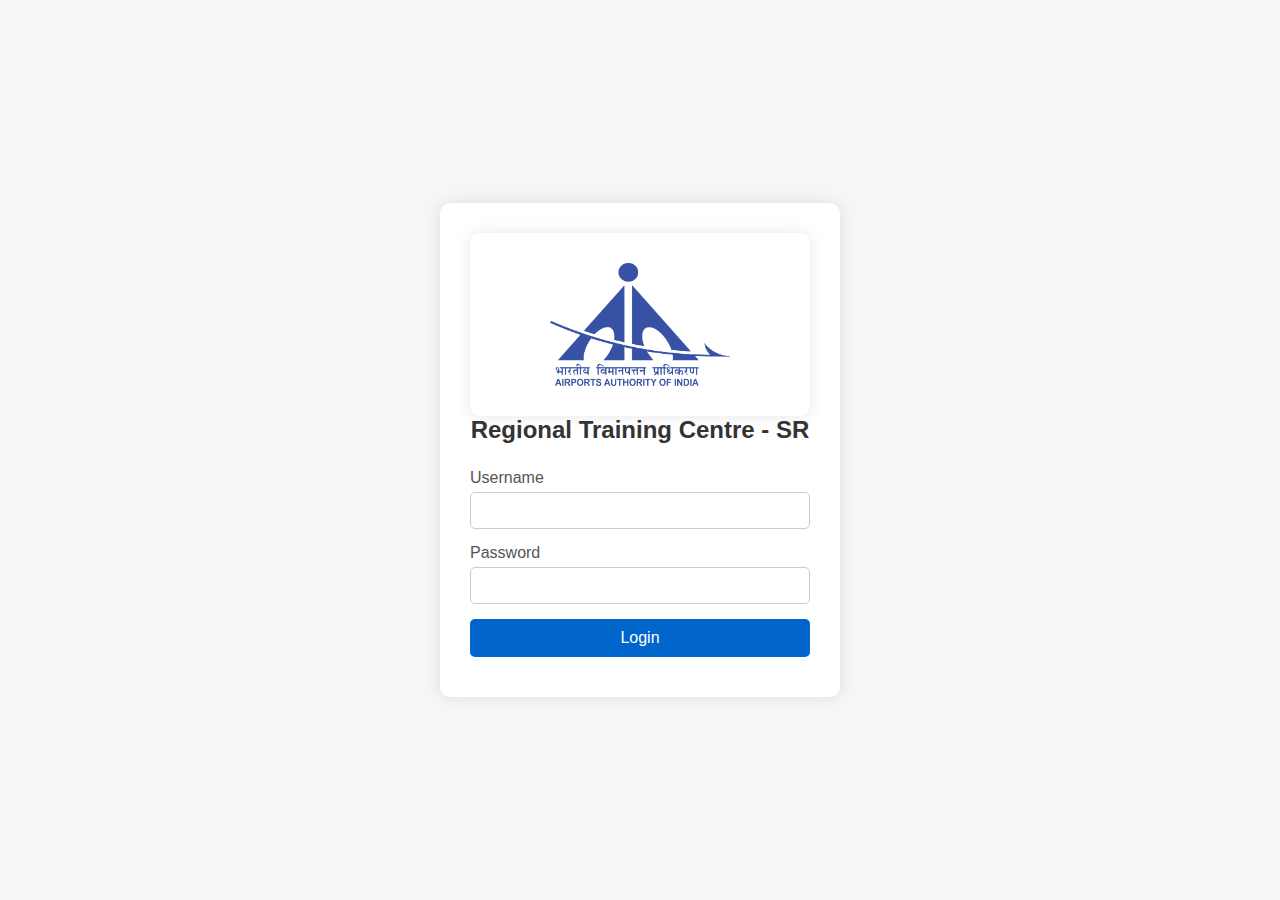
<file: index.html>
<!DOCTYPE html>
<html lang="en">    
<head>
  <meta charset="UTF-8">
  <meta name="viewport" content="width=device-width, initial-scale=1">
  <title>RTC Login</title>
  <link rel="stylesheet" href="styles.css">
</head>
<body>
  <div class="login-container">
  <div class="login-container">
  <img src="images/aai.png" alt="RTC Logo" class="logo">
  <!-- login form remains unchanged -->
</div>

    <h2>Regional Training Centre - SR</h2>
    <form class="login-form" onsubmit="return validateLogin()">
      <label for="username">Username</label>
      <input type="text" id="username" required>

      <label for="password">Password</label>
      <input type="password" id="password" required>

      <button type="submit">Login</button>
    </form>
    <p id="error-msg" style="color:red; margin-top:10px;"></p>
  </div>

  <script src="script.js"></script>
</body>
</html>
</file>
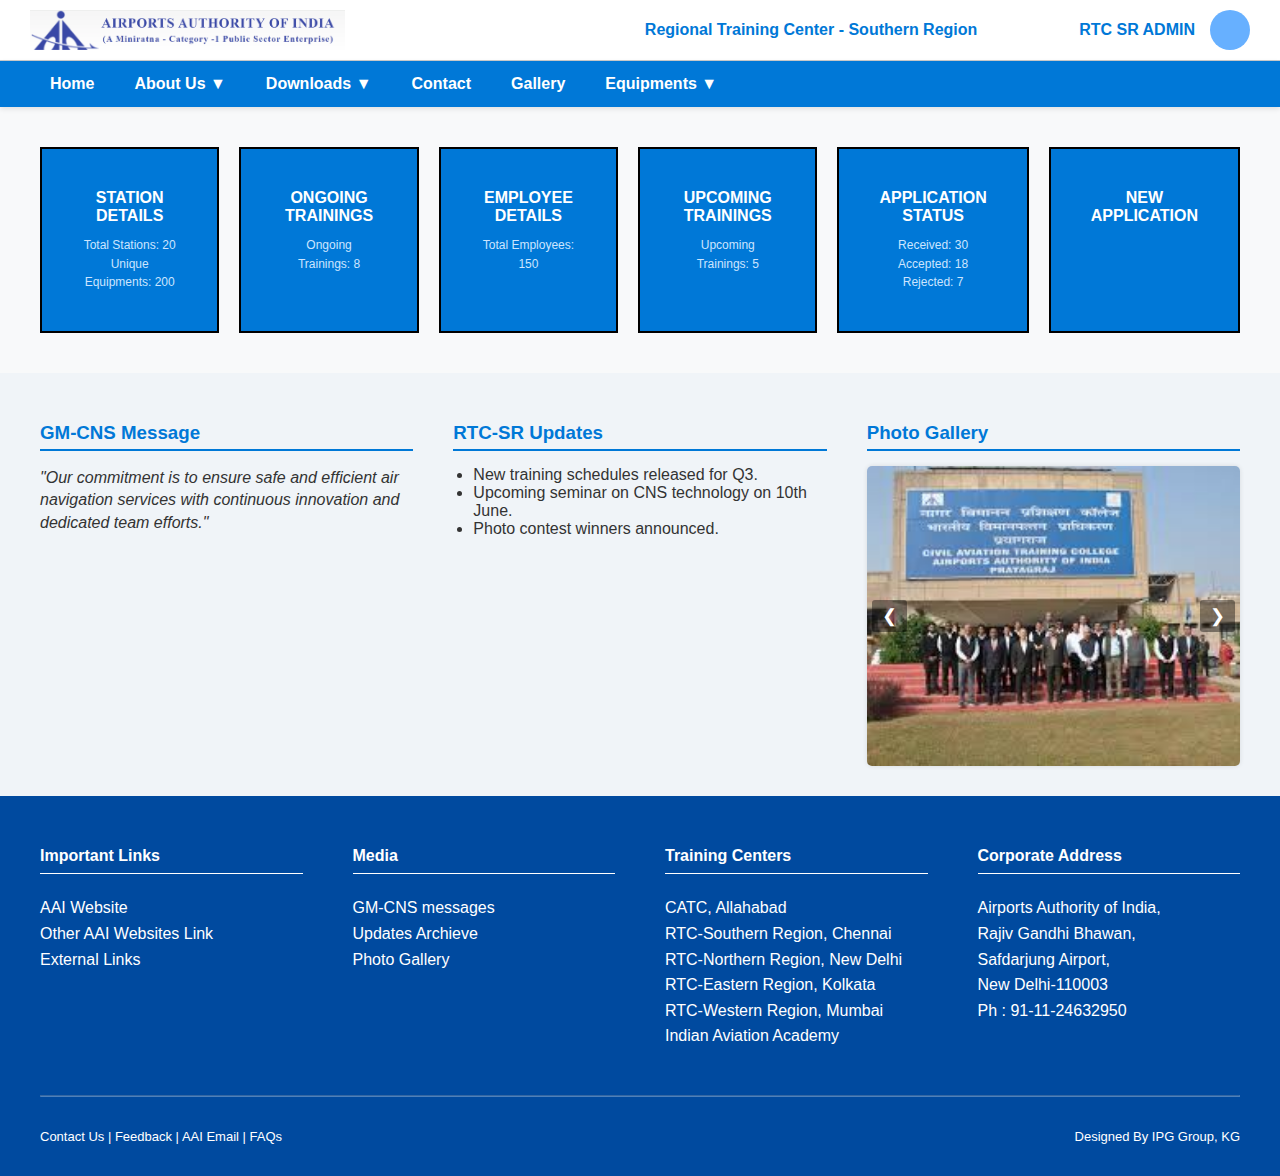
<file: home.html>
<!DOCTYPE html>
<html lang="en">
<head>
  <meta charset="UTF-8" />
  <meta name="viewport" content="width=device-width, initial-scale=1.0"/>
  <title>Training Dashboard</title>
  <style>
    body {
      margin: 0;
      font-family: Arial, sans-serif;
      background-color: #f8f9fa;
    }

    .topbar {
    display: flex;
    justify-content: space-between;
    align-items: center;
    background-color: rgb(255, 255, 255);
    color: #0078D7;
    padding: 10px 30px;
    white-space: nowrap; /* prevent wrapping */
    box-shadow: 0 2px 5px rgba(0,0,0,0.1);
    border-bottom: 1px solid #ccc;
    }

    .topbar-left {
    display: flex;
    align-items: center;
    gap: 300px; /* space between image and role text */
    }

    .topbar-logo {
    height: 40px; /* fit height */
    width: auto;
    object-fit: contain;
    }

    .user-info {
      display: flex;
      align-items:center;
      font-weight: bold;
    }

    .user-icon {
      width: 40px;
      height: 40px;
      border-radius: 50%;
      background-color: rgb(103, 176, 255);
      margin-left: 15px;
    }

    .dashboard {
        display: grid;
        grid-template-columns: repeat(6, 1fr); /* 6 columns in a single row */
        gap: 20px;
        padding: 40px;
        }

    .card {
      background-color: #0078D7;
      color: white;
      border: 2px solid #000;
      text-align: center;
      padding: 40px;
      font-weight: bold;
      transition: transform 0.2s;
    }

    .card:hover {
      transform: scale(1.05);
      cursor: pointer;
      background-color: #005fa3;
    }

    .summary {
        margin-top: 10px;
        font-size: 0.9rem;
        color: #cce5ff;
        font-weight: normal;
        line-height: 1.3;
        }
        .main-nav {
  background-color: #0078D7;
  padding: 0 30px;
  box-shadow: 0 2px 5px rgba(0,0,0,0.1);
}

.nav-menu {
  list-style: none;
  display: flex;
  margin: 0;
  padding: 0;
}

.nav-menu > li {
  position: relative;
}

.nav-menu > li > a {
  display: block;
  padding: 14px 20px;
  color: white;
  text-decoration: none;
  font-weight: bold;
  white-space: nowrap;
}

.nav-menu > li:hover {
  background-color: #005fa3;
  cursor: pointer;
}

.dropdown:hover > a {
  background-color: #005fa3;
}

.dropdown-menu {
  display: none;
  position: absolute;
  background-color: #0078D7;
  top: 100%;
  left: 0;
  min-width: 180px;
  box-shadow: 0 2px 5px rgba(0,0,0,0.15);
  z-index: 1000;
  border-radius: 0 0 5px 5px;
}

.dropdown-menu li a {
  padding: 12px 16px;
  display: block;
  color: white;
  font-weight: normal;
  border-bottom: 1px solid rgba(255, 255, 255, 0.15);
}

.dropdown-menu li a:hover {
  background-color: #005fa3;
}

.dropdown:hover .dropdown-menu {
  display: block;
}

/* Responsive: stack menu vertically on small screens */
@media (max-width: 700px) {
  .nav-menu {
    flex-direction: column;
  }
  .nav-menu > li {
    width: 100%;
  }
  .dropdown-menu {
    position: static;
    box-shadow: none;
    border-radius: 0;
  }
}

    a {
      text-decoration: none;
      color: inherit;
    }
  </style>
</head>
<body>
 <div class="topbar">
  <div class="topbar-left">
    <img src="/images/aaiwebdash.png" alt="Logo" class="topbar-logo" />
    <div class="role"> <strong>Regional Training Center - Southern Region</strong> </div>
  </div>
  <div class="user-info">
    RTC SR ADMIN
    <div class="user-icon"></div>
  </div>
</div>

<nav class="main-nav">
  <ul class="nav-menu">
    <li><a href="#">Home</a></li>
    <li class="dropdown">
      <a href="#">About Us &#x25BC;</a>
      <ul class="dropdown-menu">
        <li><a href="#">Our Mission</a></li>
        <li><a href="#">Team</a></li>
        <li><a href="#">History</a></li>
      </ul>
    </li>
    <li class="dropdown">
      <a href="#">Downloads &#x25BC;</a>
      <ul class="dropdown-menu">
        <li><a href="#">Forms</a></li>
        <li><a href="#">Reports</a></li>
      </ul>
    </li>
    <li><a href="#">Contact</a></li>
    <li><a href="#">Gallery</a></li>
    <li class="dropdown">
      <a href="#">Equipments &#x25BC;</a>
      <ul class="dropdown-menu">
        <li><a href="#">Equipment List</a></li>
        <li><a href="#">Maintenance</a></li>
      </ul>
    </li>
  </ul>
</nav>

<div class="dashboard">
  <a href="station-details.html" class="card">
    STATION<br>DETAILS
    <div class="summary">
      <small>Total Stations: 20</small><br/>
      <small>Unique Equipments: 200</small>
    </div>
  </a>
  <a href="ongoing-training.html" class="card">
    ONGOING<br>TRAININGS
    <div class="summary">
      <small>Ongoing Trainings: 8</small>
    </div>
  </a>
  <div class="card">
    EMPLOYEE<br>DETAILS
    <div class="summary">
      <small>Total Employees: 150</small>
    </div>
  </div>
  <div class="card">
    UPCOMING<br>TRAININGS
    <div class="summary">
      <small>Upcoming Trainings: 5</small>
    </div>
  </div>
  <div class="card">
    APPLICATION<br>STATUS
    <div class="summary">
      <small>Received: 30</small><br/>
      <small>Accepted: 18</small><br/>
      <small>Rejected: 7</small>
    </div>
  </div>
  <div class="card">
    NEW<br>APPLICATION
  </div>
</div>
<!-- Sections above the footer -->
<div style="background: #f0f4f8; padding: 30px 40px; font-family: Arial, sans-serif; display: flex; gap: 40px; flex-wrap: wrap; justify-content: space-between;">

  <!-- GM-CNS Message -->
  <section style="flex: 1; min-width: 250px;">
    <h3 style="color: #0078D7; border-bottom: 2px solid #0078D7; padding-bottom: 5px; margin-bottom: 15px;">GM-CNS Message</h3>
    <p style="font-style: italic; line-height: 1.4; color: #333;">
      "Our commitment is to ensure safe and efficient air navigation services with continuous innovation and dedicated team efforts."
    </p>
  </section>

  <!-- RTC-SR Updates -->
  <section style="flex: 1; min-width: 250px;">
    <h3 style="color: #0078D7; border-bottom: 2px solid #0078D7; padding-bottom: 5px; margin-bottom: 15px;">RTC-SR Updates</h3>
    <ul style="color: #333; padding-left: 20px; margin: 0;">
      <li>New training schedules released for Q3.</li>
      <li>Upcoming seminar on CNS technology on 10th June.</li>
      <li>Photo contest winners announced.</li>
    </ul>
  </section>

  <!-- Photo Gallery Slider -->
<section style="flex: 1; min-width: 250px;">
  <h3 style="color: #0078D7; border-bottom: 2px solid #0078D7; padding-bottom: 5px; margin-bottom: 15px;">Photo Gallery</h3>
  <div id="photo-slider" style="position: relative; width: 100%; max-width: 500px; height: 300px; overflow: hidden; border-radius: 5px; box-shadow: 0 0 5px rgba(0,0,0,0.1);">

    <img src="/images/p1.jpg" alt="Gallery Image 1" class="slider-photo" style="width: 100%; height: 100%; object-fit: cover; display: block;" />
    <img src="/images/p2.jpg" alt="Gallery Image 2" class="slider-photo" style="width: 100%; height: 100%; object-fit: cover; display: none;" />
    <img src="/images/p3.jpg" alt="Gallery Image 3" class="slider-photo" style="width: 100%; height: 100%; object-fit: cover; display: none;" />
    <img src="/images/p4.jpg" alt="Gallery Image 4" class="slider-photo" style="width: 100%; height: 100%; object-fit: cover; display: none;" />

    <!-- Navigation arrows -->
    <button id="prevBtn" style="position: absolute; top: 50%; left: 5px; transform: translateY(-50%); background: rgba(0,0,0,0.4); border: none; color: white; font-size: 18px; padding: 5px 10px; cursor: pointer; border-radius: 3px;">&#10094;</button>
    <button id="nextBtn" style="position: absolute; top: 50%; right: 5px; transform: translateY(-50%); background: rgba(0,0,0,0.4); border: none; color: white; font-size: 18px; padding: 5px 10px; cursor: pointer; border-radius: 3px;">&#10095;</button>
  </div>
</section>


</div>

<!-- Main Footer -->
<footer style="background: #004a9f; color: white; padding: 30px 40px; font-family: Arial, sans-serif;">

  <div style="display: flex; flex-wrap: wrap; gap: 50px; justify-content: space-between;">

    <!-- Important Links -->
    <div style="flex: 1; min-width: 220px;">
      <h4 style="border-bottom: 1px solid #fff; padding-bottom: 8px;">Important Links</h4>
      <ul style="list-style: none; padding-left: 0; margin-top: 10px; line-height: 1.6;">
        <li>AAI Website</li>
        <li>Other AAI Websites Link</li>
        <li>External Links</li>
      </ul>
    </div>

    <!-- Media -->
    <div style="flex: 1; min-width: 220px;">
      <h4 style="border-bottom: 1px solid #fff; padding-bottom: 8px;">Media</h4>
      <ul style="list-style: none; padding-left: 0; margin-top: 10px; line-height: 1.6;">
        <li>GM-CNS messages</li>
        <li>Updates Archieve</li>
        <li>Photo Gallery</li>
      </ul>
    </div>

    <!-- Training Centers -->
    <div style="flex: 1; min-width: 220px;">
      <h4 style="border-bottom: 1px solid #fff; padding-bottom: 8px;">Training Centers</h4>
      <ul style="list-style: none; padding-left: 0; margin-top: 10px; line-height: 1.6;">
        <li>CATC, Allahabad</li>
        <li>RTC-Southern Region, Chennai</li>
        <li>RTC-Northern Region, New Delhi</li>
        <li>RTC-Eastern Region, Kolkata</li>
        <li>RTC-Western Region, Mumbai</li>
        <li>Indian Aviation Academy</li>
        </ul>
    </div>

    <!-- Corporate Address -->
    <div style="flex: 1; min-width: 220px;">
      <h4 style="border-bottom: 1px solid #fff; padding-bottom: 8px;">Corporate Address</h4>
      <address style="font-style: normal; line-height: 1.6; margin-top: 10px;">
        Airports Authority of India,<br>
        Rajiv Gandhi Bhawan,<br>
        Safdarjung Airport,<br>
        New Delhi-110003<br>
        Ph : 91-11-24632950
      </address>
    </div>

  </div>

  <hr style="border-color: rgba(255,255,255,0.3); margin: 30px 0;" />

  <div style="font-size: 13px; line-height: 1.5; display: flex; flex-wrap: wrap; justify-content: space-between; gap: 15px;">
    <div>
    Contact Us | Feedback | AAI Email | FAQs
    </div>
    
    <div>
      Designed By IPG Group, KG
    </div>
  </div>

</footer>
<script>
  const photos = document.querySelectorAll('#photo-slider .slider-photo');
  const prevBtn = document.getElementById('prevBtn');
  const nextBtn = document.getElementById('nextBtn');
  let currentIndex = 0;

  function showPhoto(index) {
    photos.forEach((photo, i) => {
      photo.style.display = i === index ? 'block' : 'none';
    });
  }

  prevBtn.addEventListener('click', () => {
    currentIndex = (currentIndex - 1 + photos.length) % photos.length;
    showPhoto(currentIndex);
  });

  nextBtn.addEventListener('click', () => {
    currentIndex = (currentIndex + 1) % photos.length;
    showPhoto(currentIndex);
  });

  // Initialize
  showPhoto(currentIndex);
</script>

</body>
</html>
</file>
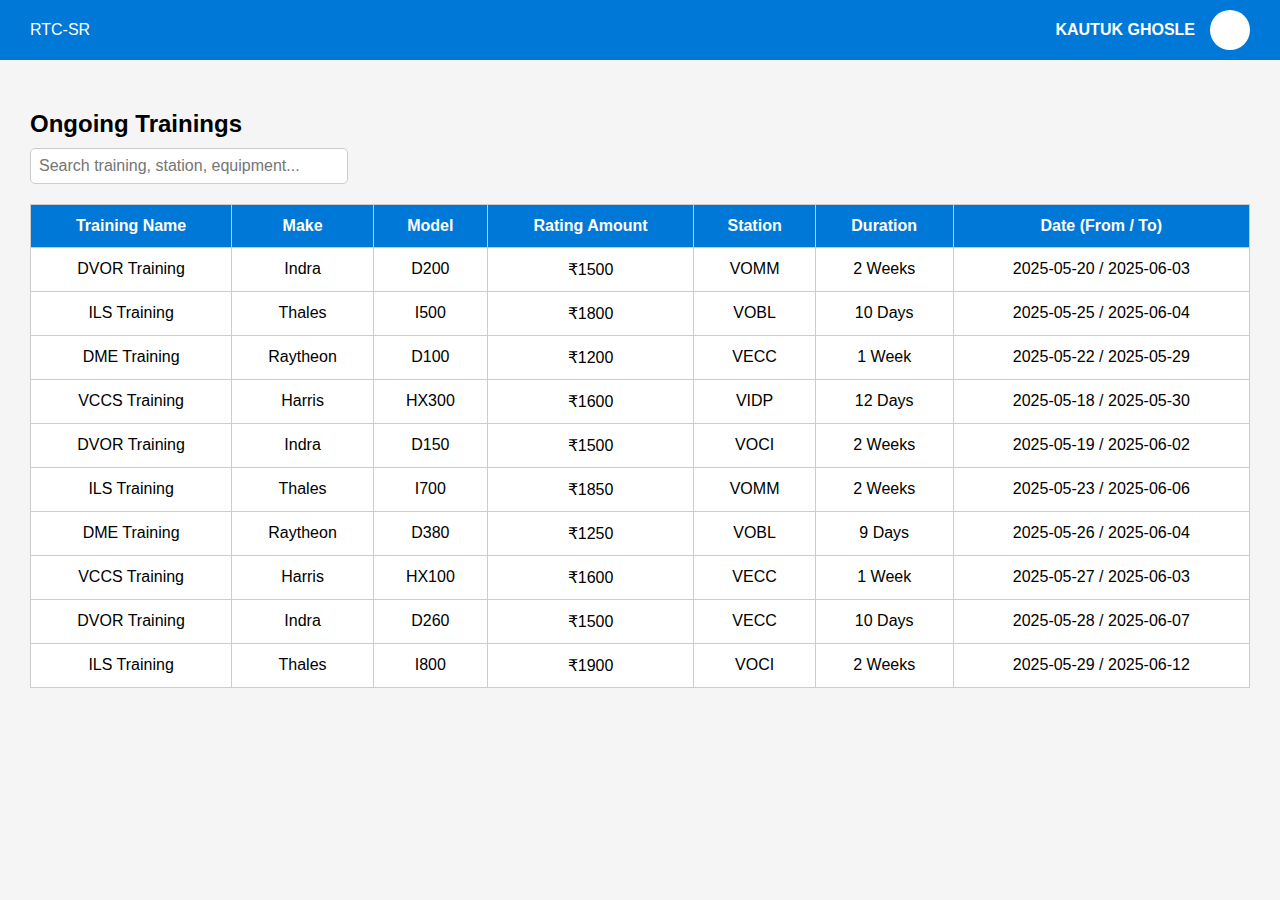
<file: ongoing-training.html>
<!DOCTYPE html>
<html lang="en">
<head>
  <meta charset="UTF-8"/>
  <meta name="viewport" content="width=device-width, initial-scale=1.0"/>
  <title>Ongoing Trainings</title>
  <style>
    body {
      margin: 0;
      font-family: Arial, sans-serif;
      background-color: #f5f5f5;
    }

    .topbar {
      display: flex;
      justify-content: space-between;
      align-items: center;
      background-color: #0078D7;
      color: white;
      padding: 10px 30px;
    }

    .user-info {
      display: flex;
      align-items: center;
      font-weight: bold;
    }

    .user-icon {
      width: 40px;
      height: 40px;
      border-radius: 50%;
      background-color: white;
      margin-left: 15px;
    }

    .content {
      padding: 30px;
    }

    h2 {
      margin-bottom: 10px;
    }

    #searchInput {
      padding: 8px;
      width: 300px;
      font-size: 16px;
      margin-bottom: 20px;
      border: 1px solid #ccc;
      border-radius: 5px;
    }

    table {
      width: 100%;
      border-collapse: collapse;
      background-color: white;
    }

    th, td {
      padding: 12px 15px;
      border: 1px solid #ccc;
      text-align: center;
    }

    th {
      background-color: #0078D7;
      color: white;
    }

    tr:hover {
      background-color: #eef;
    }
  </style>
</head>
<body>
  <div class="topbar">
    <div class="role">RTC-SR</div>
    <div class="user-info">
      KAUTUK GHOSLE
      <div class="user-icon"></div>
    </div>
  </div>

  <div class="content">
    <h2>Ongoing Trainings</h2>
    <input type="text" id="searchInput" placeholder="Search training, station, equipment...">

    <table id="trainingTable">
      <thead>
        <tr>
          <th>Training Name</th>
          <th>Make</th>
          <th>Model</th>
          <th>Rating Amount</th>
          <th>Station</th>
          <th>Duration</th>
          <th>Date (From / To)</th>
        </tr>
      </thead>
      <tbody>
        <tr><td>DVOR Training</td><td>Indra</td><td>D200</td><td>₹1500</td><td>VOMM</td><td>2 Weeks</td><td>2025-05-20 / 2025-06-03</td></tr>
        <tr><td>ILS Training</td><td>Thales</td><td>I500</td><td>₹1800</td><td>VOBL</td><td>10 Days</td><td>2025-05-25 / 2025-06-04</td></tr>
        <tr><td>DME Training</td><td>Raytheon</td><td>D100</td><td>₹1200</td><td>VECC</td><td>1 Week</td><td>2025-05-22 / 2025-05-29</td></tr>
        <tr><td>VCCS Training</td><td>Harris</td><td>HX300</td><td>₹1600</td><td>VIDP</td><td>12 Days</td><td>2025-05-18 / 2025-05-30</td></tr>
        <tr><td>DVOR Training</td><td>Indra</td><td>D150</td><td>₹1500</td><td>VOCI</td><td>2 Weeks</td><td>2025-05-19 / 2025-06-02</td></tr>
        <tr><td>ILS Training</td><td>Thales</td><td>I700</td><td>₹1850</td><td>VOMM</td><td>2 Weeks</td><td>2025-05-23 / 2025-06-06</td></tr>
        <tr><td>DME Training</td><td>Raytheon</td><td>D380</td><td>₹1250</td><td>VOBL</td><td>9 Days</td><td>2025-05-26 / 2025-06-04</td></tr>
        <tr><td>VCCS Training</td><td>Harris</td><td>HX100</td><td>₹1600</td><td>VECC</td><td>1 Week</td><td>2025-05-27 / 2025-06-03</td></tr>
        <tr><td>DVOR Training</td><td>Indra</td><td>D260</td><td>₹1500</td><td>VECC</td><td>10 Days</td><td>2025-05-28 / 2025-06-07</td></tr>
        <tr><td>ILS Training</td><td>Thales</td><td>I800</td><td>₹1900</td><td>VOCI</td><td>2 Weeks</td><td>2025-05-29 / 2025-06-12</td></tr>
      </tbody>
    </table>
  </div>

  <script>
    const searchInput = document.getElementById('searchInput');
    const table = document.getElementById('trainingTable');
    const rows = table.getElementsByTagName('tr');

    searchInput.addEventListener('keyup', function () {
      const filter = searchInput.value.toLowerCase();
      for (let i = 1; i < rows.length; i++) {
        let visible = false;
        const cells = rows[i].getElementsByTagName('td');
        for (let j = 0; j < cells.length; j++) {
          if (cells[j].innerText.toLowerCase().includes(filter)) {
            visible = true;
            break;
          }
        }
        rows[i].style.display = visible ? '' : 'none';
      }
    });
  </script>
</body>
</html>
</file>
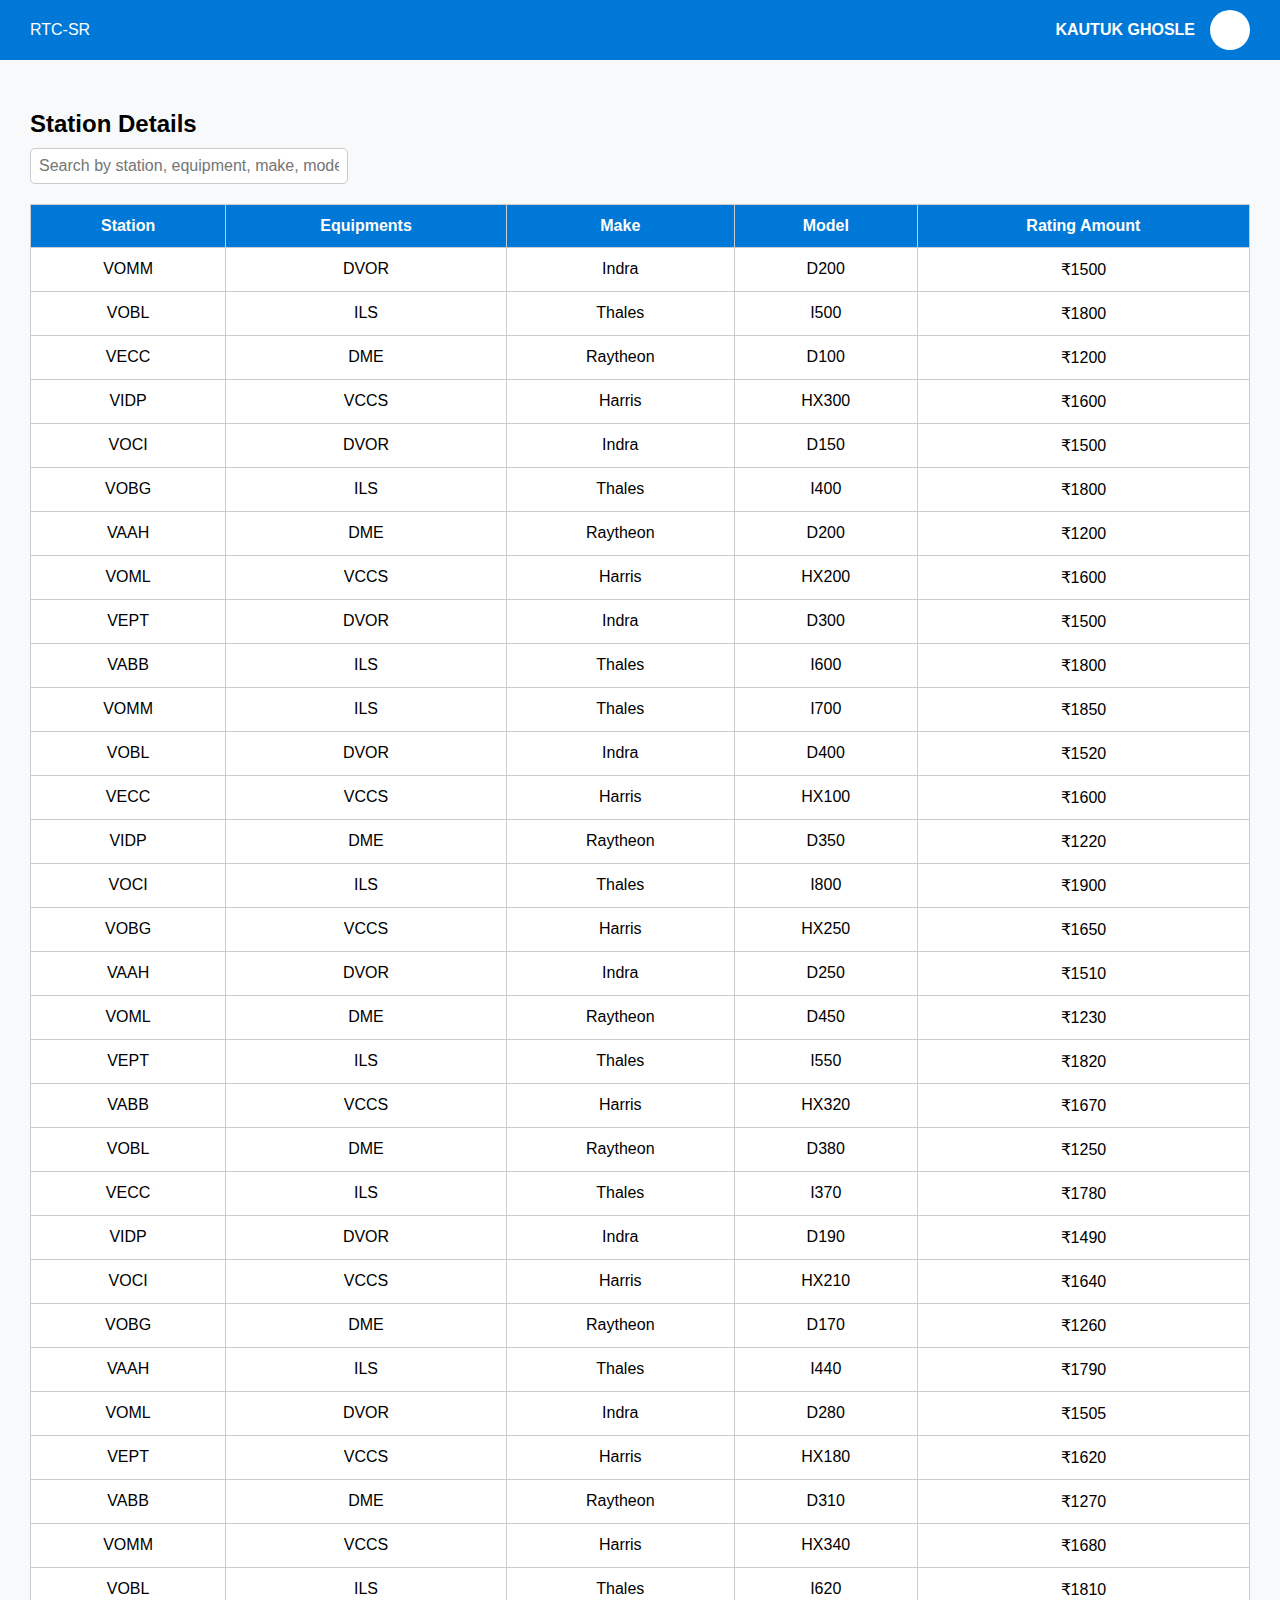
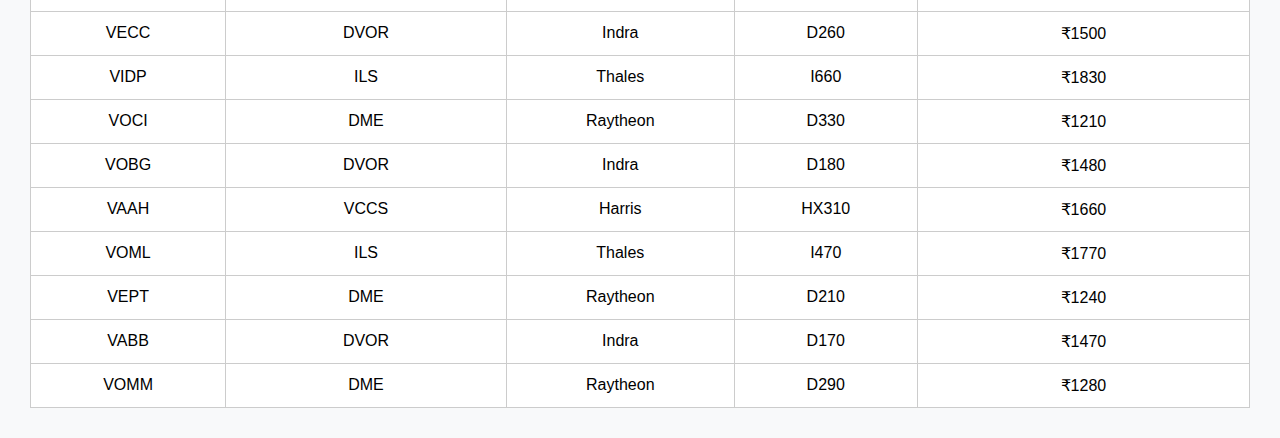
<file: station-details.html>
<!DOCTYPE html>
<html lang="en">
<head>
  <meta charset="UTF-8" />
  <meta name="viewport" content="width=device-width, initial-scale=1.0"/>
  <title>Station Details</title>
  <style>
    body {
      margin: 0;
      font-family: Arial, sans-serif;
      background-color: #f8f9fa;
    }

    .topbar {
      display: flex;
      justify-content: space-between;
      align-items: center;
      background-color: #0078D7;
      color: white;
      padding: 10px 30px;
    }

    .user-info {
      display: flex;
      align-items: center;
      font-weight: bold;
    }

    .user-icon {
      width: 40px;
      height: 40px;
      border-radius: 50%;
      background-color: white;
      margin-left: 15px;
    }

    .content {
      padding: 30px;
    }

    h2 {
      margin-bottom: 10px;
    }

    #searchInput {
      padding: 8px;
      width: 300px;
      font-size: 16px;
      margin-bottom: 20px;
      border: 1px solid #ccc;
      border-radius: 5px;
    }

    table {
      width: 100%;
      border-collapse: collapse;
      background-color: white;
    }

    th, td {
      padding: 12px 15px;
      border: 1px solid #ccc;
      text-align: center;
    }

    th {
      background-color: #0078D7;
      color: white;
    }

    tr:hover {
      background-color: #eef;
    }
  </style>
</head>
<body>
  <div class="topbar">
    <div class="role">RTC-SR</div>
    <div class="user-info">
      KAUTUK GHOSLE
      <div class="user-icon"></div>
    </div>
  </div>

  <div class="content">
    <h2>Station Details</h2>
    <input type="text" id="searchInput" placeholder="Search by station, equipment, make, model, etc.">

    <table id="stationTable">
      <thead>
        <tr>
          <th>Station</th>
          <th>Equipments</th>
          <th>Make</th>
          <th>Model</th>
          <th>Rating Amount</th>
        </tr>
      </thead>
      <tbody>
        <!-- 50 Dummy Rows -->
        <tr><td>VOMM</td><td>DVOR</td><td>Indra</td><td>D200</td><td>₹1500</td></tr>
        <tr><td>VOBL</td><td>ILS</td><td>Thales</td><td>I500</td><td>₹1800</td></tr>
        <tr><td>VECC</td><td>DME</td><td>Raytheon</td><td>D100</td><td>₹1200</td></tr>
        <tr><td>VIDP</td><td>VCCS</td><td>Harris</td><td>HX300</td><td>₹1600</td></tr>
        <tr><td>VOCI</td><td>DVOR</td><td>Indra</td><td>D150</td><td>₹1500</td></tr>
        <tr><td>VOBG</td><td>ILS</td><td>Thales</td><td>I400</td><td>₹1800</td></tr>
        <tr><td>VAAH</td><td>DME</td><td>Raytheon</td><td>D200</td><td>₹1200</td></tr>
        <tr><td>VOML</td><td>VCCS</td><td>Harris</td><td>HX200</td><td>₹1600</td></tr>
        <tr><td>VEPT</td><td>DVOR</td><td>Indra</td><td>D300</td><td>₹1500</td></tr>
        <tr><td>VABB</td><td>ILS</td><td>Thales</td><td>I600</td><td>₹1800</td></tr>

        <tr><td>VOMM</td><td>ILS</td><td>Thales</td><td>I700</td><td>₹1850</td></tr>
        <tr><td>VOBL</td><td>DVOR</td><td>Indra</td><td>D400</td><td>₹1520</td></tr>
        <tr><td>VECC</td><td>VCCS</td><td>Harris</td><td>HX100</td><td>₹1600</td></tr>
        <tr><td>VIDP</td><td>DME</td><td>Raytheon</td><td>D350</td><td>₹1220</td></tr>
        <tr><td>VOCI</td><td>ILS</td><td>Thales</td><td>I800</td><td>₹1900</td></tr>
        <tr><td>VOBG</td><td>VCCS</td><td>Harris</td><td>HX250</td><td>₹1650</td></tr>
        <tr><td>VAAH</td><td>DVOR</td><td>Indra</td><td>D250</td><td>₹1510</td></tr>
        <tr><td>VOML</td><td>DME</td><td>Raytheon</td><td>D450</td><td>₹1230</td></tr>
        <tr><td>VEPT</td><td>ILS</td><td>Thales</td><td>I550</td><td>₹1820</td></tr>
        <tr><td>VABB</td><td>VCCS</td><td>Harris</td><td>HX320</td><td>₹1670</td></tr>

        <tr><td>VOBL</td><td>DME</td><td>Raytheon</td><td>D380</td><td>₹1250</td></tr>
        <tr><td>VECC</td><td>ILS</td><td>Thales</td><td>I370</td><td>₹1780</td></tr>
        <tr><td>VIDP</td><td>DVOR</td><td>Indra</td><td>D190</td><td>₹1490</td></tr>
        <tr><td>VOCI</td><td>VCCS</td><td>Harris</td><td>HX210</td><td>₹1640</td></tr>
        <tr><td>VOBG</td><td>DME</td><td>Raytheon</td><td>D170</td><td>₹1260</td></tr>
        <tr><td>VAAH</td><td>ILS</td><td>Thales</td><td>I440</td><td>₹1790</td></tr>
        <tr><td>VOML</td><td>DVOR</td><td>Indra</td><td>D280</td><td>₹1505</td></tr>
        <tr><td>VEPT</td><td>VCCS</td><td>Harris</td><td>HX180</td><td>₹1620</td></tr>
        <tr><td>VABB</td><td>DME</td><td>Raytheon</td><td>D310</td><td>₹1270</td></tr>
        <tr><td>VOMM</td><td>VCCS</td><td>Harris</td><td>HX340</td><td>₹1680</td></tr>

        <tr><td>VOBL</td><td>ILS</td><td>Thales</td><td>I620</td><td>₹1810</td></tr>
        <tr><td>VECC</td><td>DVOR</td><td>Indra</td><td>D260</td><td>₹1500</td></tr>
        <tr><td>VIDP</td><td>ILS</td><td>Thales</td><td>I660</td><td>₹1830</td></tr>
        <tr><td>VOCI</td><td>DME</td><td>Raytheon</td><td>D330</td><td>₹1210</td></tr>
        <tr><td>VOBG</td><td>DVOR</td><td>Indra</td><td>D180</td><td>₹1480</td></tr>
        <tr><td>VAAH</td><td>VCCS</td><td>Harris</td><td>HX310</td><td>₹1660</td></tr>
        <tr><td>VOML</td><td>ILS</td><td>Thales</td><td>I470</td><td>₹1770</td></tr>
        <tr><td>VEPT</td><td>DME</td><td>Raytheon</td><td>D210</td><td>₹1240</td></tr>
        <tr><td>VABB</td><td>DVOR</td><td>Indra</td><td>D170</td><td>₹1470</td></tr>
        <tr><td>VOMM</td><td>DME</td><td>Raytheon</td><td>D290</td><td>₹1280</td></tr>
      </tbody>
    </table>
  </div>

  <script>
    const searchInput = document.getElementById('searchInput');
    const table = document.getElementById('stationTable');
    const rows = table.getElementsByTagName('tr');

    searchInput.addEventListener('keyup', function () {
      const filter = searchInput.value.toLowerCase();

      for (let i = 1; i < rows.length; i++) {
        let visible = false;
        const cells = rows[i].getElementsByTagName('td');

        for (let j = 0; j < cells.length; j++) {
          if (cells[j].innerText.toLowerCase().includes(filter)) {
            visible = true;
            break;
          }
        }
        rows[i].style.display = visible ? '' : 'none';
      }
    });
  </script>
</body>
</html>
</file>
<file: styles.css>
/* Basic reset */
* {
  margin: 0;
  padding: 0;
  box-sizing: border-box;
}

body {
  font-family: Arial, sans-serif;
  background: #f4f6f8;
  height: 100vh;
  display: flex;
  justify-content: center;
  align-items: center;
}

.login-container {
  background: #fff;
  padding: 30px 30px;
  border-radius: 10px;
  box-shadow: 0 0 15px rgba(0, 0, 0, 0.1);
  width: 100%;
  max-width: 400px;
}

.login-container h2 {
  text-align: center;
  margin-bottom: 25px;
  color: #333;
}

.login-form label {
  display: block;
  margin-bottom: 5px;
  color: #555;
}

.login-form input {
  width: 100%;
  padding: 10px;
  margin-bottom: 15px;
  border: 1px solid #ccc;
  border-radius: 5px;
}

.login-form button {
  width: 100%;
  padding: 10px;
  background-color: #0066cc;
  color: white;
  border: none;
  border-radius: 5px;
  font-size: 16px;
  cursor: pointer;
}

.login-form button:hover {
  background-color: #005bb5;
}

.logo {
  display: block;
  margin: 0 auto;
  max-width: 180px;
  height: auto;
}
</file>
